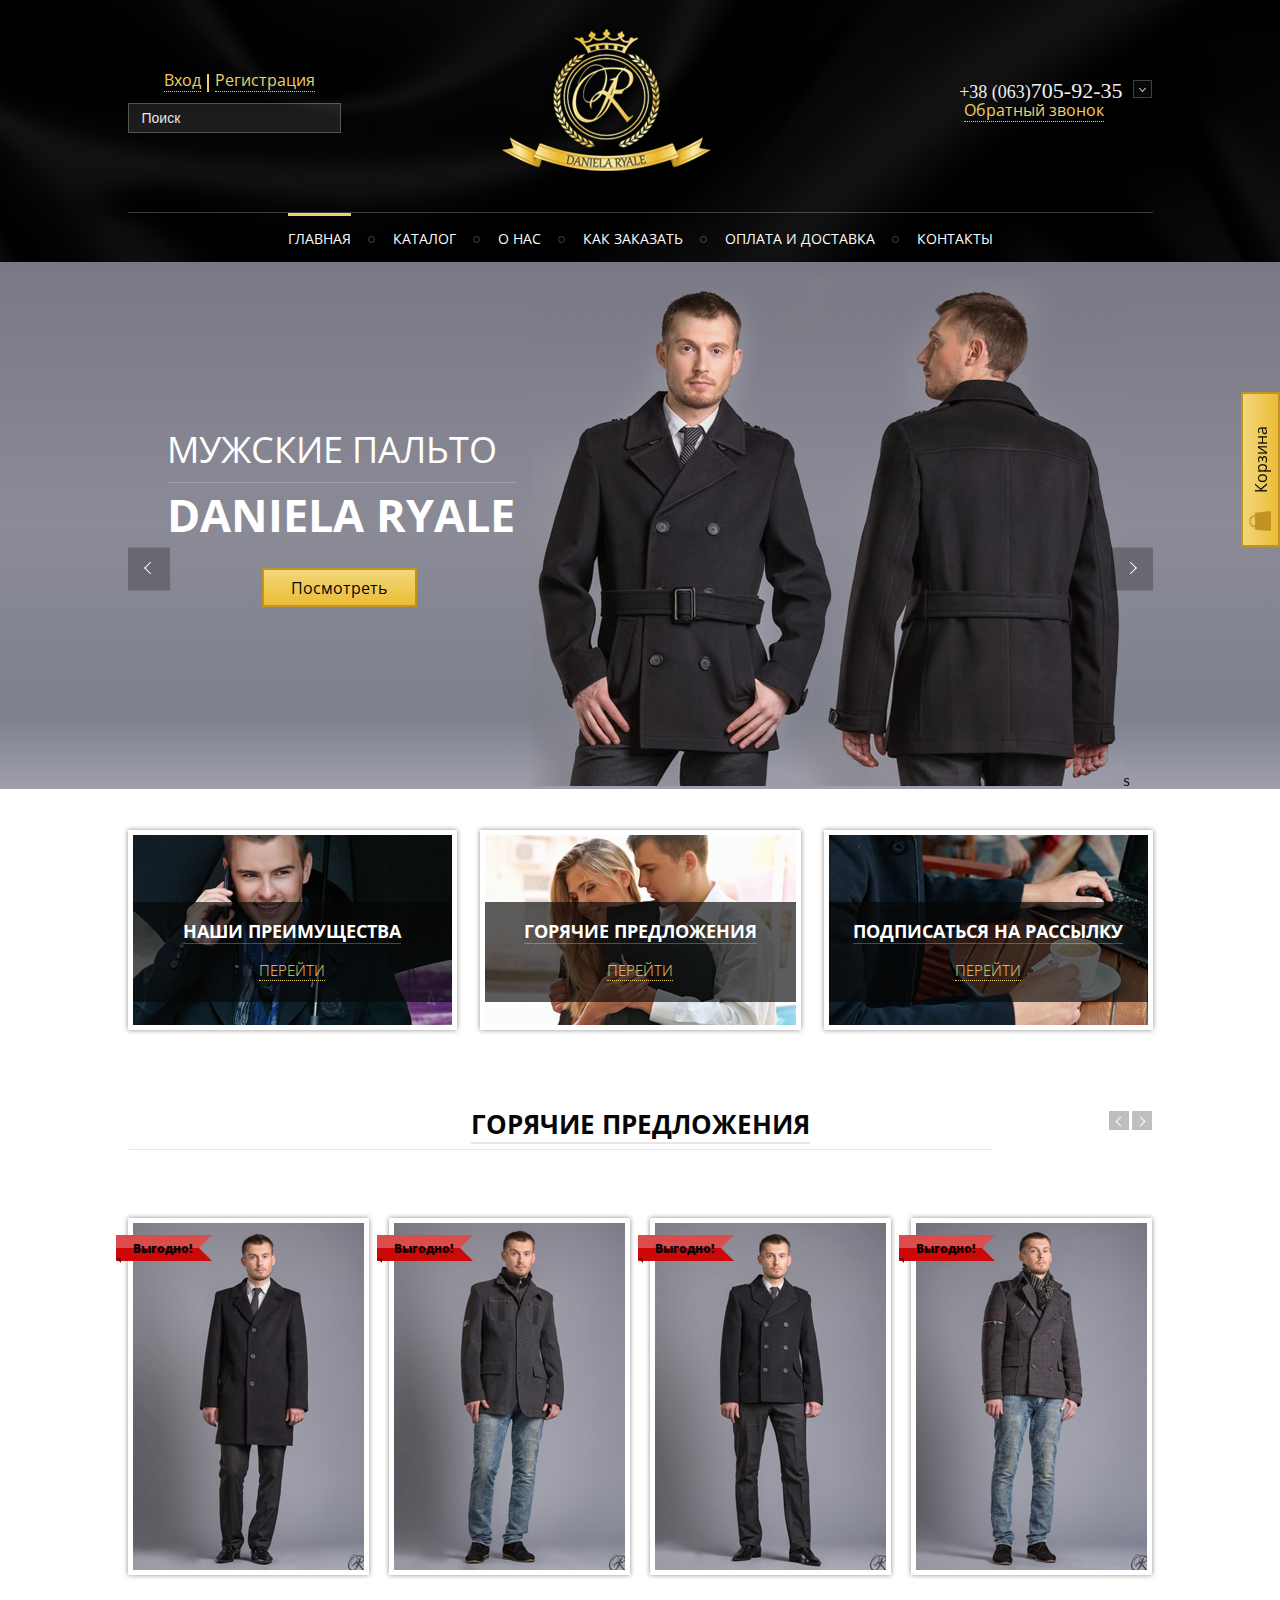
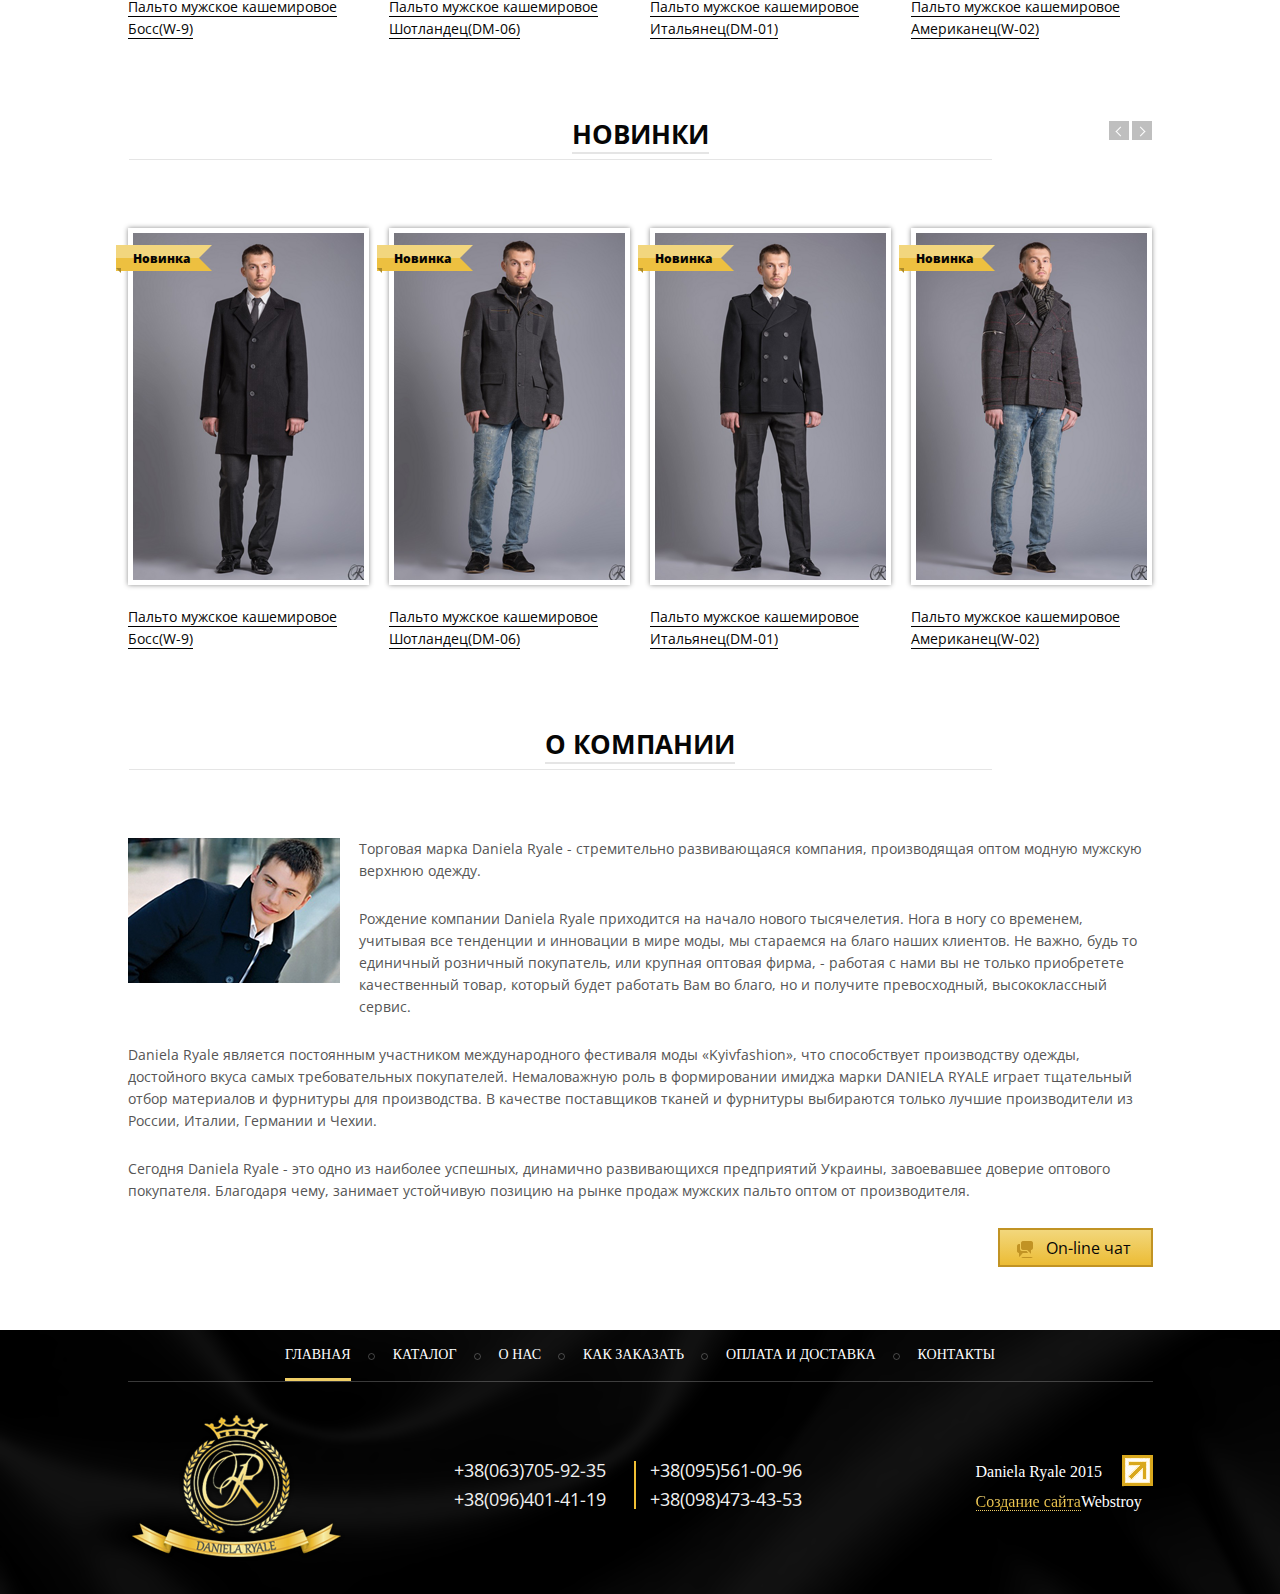
<file: index.html>
<!DOCTYPE html>
<html lang="en">
<head>
	<meta charset="UTF-8">
	<title>Document</title>
	<meta name="viewport" content="width=400, initial-scale=1">
	<link rel="stylesheet" href="css/style.css">
</head>
<body>
	<div class="header">
		<div class="wrapper">
			<div class="header_menu clearfix">
				<div class="left_form">
					<p>
						<a href="#">Вход</a>
						<a href="#">Регистрация</a>
					</p>
					<form action="#">
						<input type="search" placeholder="Поиск">
					</form>
				</div>
				<div class="header_logo">
					<a href="#">
						<img src="image/logo.png" alt="logo"></a>
					</div>
					<div class="right_form">
						<span>+38 (063)<span>705-92-35</span></span>

						<div class="feedback">
							<p><a href="#">Обратный звонок</a></p>
						</div>
					</div>
				</div>
				<div class="nav">
					<ul class="navbar">
						<li class="active"><a href="#">Главнaя</a></li>
						<li>
							<a href="#">Каталог</a>
							<ul class="second_nav">
								<li>
									<h3>Мужское</h3>
									<ul class="third_nav">
										<li><a href="#">Куртки</a></li>
										<li><a href="#">Пальто</a></li>
									</ul>
								</li>
								<li>
									<h3>Женское</h3>
									<ul class="third_nav">
										<li><a href="#">Платья</a></li>
										<li><a href="#">Туники</a></li>
										<li><a href="#">Пальто</a></li>
										<li><a href="#">Плащи</a></li>
										<li><a href="#">Аксесуары</a></li>
										<li><a href="#">Юбки</a></li>
										<li><a href="#">Рубашки</a></li>
										<li><a href="#">Туники</a></li>
									</ul>
								</li>
							</ul>
						</li>
						<li><a href="#">О нас</a></li>
						<li><a href="#">Как Заказать</a></li>
						<li><a href="#">Оплата и доставка</a></li>
						<li><a href="#">Контакты</a></li>
					</ul>

				</div>
				
			</div>
			</div>

		</div>
		<div class="products">
			<div class="wrapper">
				<div class="product-item clearfix">
					<a href="#"></a>
					<a href="#"></a>
					<div class="product_item clearfix">
						<p>Мужские пальто</p>
						<p>Daniela Ryale</p>
						
						<button>Посмотреть</button>
						
					</div class="div">

					<div class="product_img">
						<img src="image/Slice_1.png" alt="coat">s
					</div>
				</div>
			</div>
		</div>
		<div class="section">
			<div class="wrapper">
				<div class="section_item">
					<div class="section_img">
						<img src="image/advantages.png" alt="advantages">
						<div class="section_text">
							<p class="text"><span>Наши преимущества</p></span>
							<p><span><a href="">перейти</a></span></p>
						</div>
					</div>
					<div class="section_img">
						<img src="image/offers.png" alt="offers">
						<div class="section_text">
							<p class="text"><span>Горячие предложения</span></p>
							<p><span><a href="">перейти</a></span></p>
						</div>
					</div>
					<div class="section_img">
						<img src="image/mailing.png" alt="mailing">
						<div class="section_text">
							<p class="text"><span>Подписаться на рассылку</span></p>
							<p><span><a href="">перейти</a></span></p>
						</div>
					</div>
				</div>
			</div>
		</div>
		<div class="section">
			<div class="wrapper">

				<div class="hot">
					<a class="left" href="#"></a>
					<a class="right" href="#"></a>
					<h3><span>Горячие Предложения</span></h3>
				</div>
				<div class="profitable">
					<div class="profitable_img">
						<div class="profitable_hover">
							<p><span>Цена:<span>	20 000 грн.</span></span></p>
							<button>Подробнее</button>
						</div>
						<img src="image/Boss.png" alt="boss">
						<span>Выгодно!</span>
						<div class="description">
							<p><a href="#">Пальто мужское кашемировое Босс(W-9)</a></p>
						</div>

						
					</div>
					

					<div class="profitable_img">
						<div class="profitable_hover">
							<p><span>Цена:<span>	20 000 грн.</span></span></p>
							<button>Подробнее</button>
						</div>
						<img src="image/scot.png" alt="scot">
						<span>Выгодно!</span>
							<div class="description">
							<p><a href="#">Пальто мужское кашемировое Шотландец(DM-06)</a></p>
						</div>
					</div>
					
					<div class="profitable_img">
						<div class="profitable_hover">
							<p><span>Цена:<span>	20 000 грн.</span></span></p>
							<button>Подробнее</button>
						</div>
						<img src="image/Italian.png" alt="Italian">
						<span>Выгодно!</span>
						<div class="description">
							<p><a href="#">Пальто мужское кашемировое Итальянец(DM-01)</a></p>
						</div>
					</div>
					
					<div class="profitable_img">
						<div class="profitable_hover">
							<p><span>Цена:<span>	20 000 грн.</span></span></p>
							<button>Подробнее</button>
						</div>
						<img src="image/American.png" alt="American">
						<span>Выгодно!</span>
							<div class="description">
							<p><a href="#">Пальто мужское кашемировое Американец(W-02)</a></p>
						</div>
					</div>
					
				</div>
				<div class="hot">
					<a href=""></a>
					<a href=""></a>
					<h3><span>Новинки</span></h3>
				</div>			
				<div class="profitable">
					<div class="profitable_img prof_img">
						<div class="profitable_hover">
							<p><span>Цена:<span>	20 000 грн.</span></span></p>
							<button>Подробнее</button>
						</div>
						<img src="image/Boss.png" alt="Boss">
						<span>Новинка</span>
							<div class="description">
							<p><a href="#">Пальто мужское кашемировое Босс(W-9)</a></p>
						</div>

					</div>
					
					<div class="profitable_img prof_img">
						<div class="profitable_hover">
							<p><span>Цена:<span>	20 000 грн.</span></span></p>
							<button>Подробнее</button>
						</div>
						<img src="image/scot.png" alt="scot">
						<span>Новинка</span>
						<div class="description">
							<p><a href="#">Пальто мужское кашемировое Шотландец(DM-06)</a></p>
						</div>
					</div>
					
					<div class="profitable_img prof_img">
						<div class="profitable_hover">
							<p><span>Цена:<span>	20 000 грн.</span></span></p>
							<button>Подробнее</button>
						</div>
						<img src="image/Italian.png" alt="Italian">
						<span>Новинка</span>
						<div class="description">
							<p><a href="#">Пальто мужское кашемировое Итальянец(DM-01)</a></p>
						</div>
					</div>
					
					<div class="profitable_img prof_img">
						<div class="profitable_hover">
							<p><span>Цена:<span>	20 000 грн.</span></span></p>
							<button>Подробнее</button>
						</div>
						<img src="image/American.png" alt="American">
						<span>Новинка</span>
						<div class="description">
							<p><a href="#">Пальто мужское кашемировое Американец(W-02)</a></p>
						</div>
					</div>
					
				</div>
				<div class="hot">
					<h3><span>О компании</span></h3>
				</div>
				<div class="article clerfix">
					
					<img src="image/article.png" alt="article">
					
					<p>Торговая марка Daniela Ryale - стремительно развивающаяся компания, производящая оптом модную мужскую верхнюю одежду.</p>

					<p>Рождение компании Daniela Ryale приходится на начало нового тысячелетия. Нога в ногу со временем, учитывая все тенденции и  инновации в мире моды, мы стараемся на благо наших клиентов. Не важно, будь то единичный розничный покупатель, или крупная оптовая фирма, - работая с нами вы не только приобретете качественный товар, который будет работать Вам во благо, но и получите превосходный, высококлассный сервис.</p><p>Daniela Ryale является постоянным участником международного фестиваля моды «Kyivfashion», что способствует производству одежды, достойного вкуса самых требовательных покупателей. Немаловажную роль в формировании имиджа марки DANIELA RYALE играет тщательный отбор материалов и фурнитуры для производства. В качестве поставщиков тканей и фурнитуры выбираются только лучшие производители из России, Италии, Германии и Чехии.</p>

					<p>Сегодня Daniela Ryale - это одно из наиболее успешных, динамично развивающихся  предприятий Украины, завоевавшее доверие оптового покупателя. Благодаря чему, занимает устойчивую позицию на рынке продаж мужских пальто оптом от производителя.</p>
				</div>
				<div class="btn clearfix">
					<button>On-line чат</button>
				</div>
			</div>
		</div>
		<div class="header ">
			<div class="wrapper">
				<div class="nav_footer">
					<ul class="navbar_footer">
						<li class="active"><a href="#">Главнaя</a></li>
						<li><a href="#">Каталог</a></li>
						<li><a href="#">О нас</a></li>
						<li><a href="#">Как Заказать</a></li>
						<li><a href="#">Оплата и доставка</a></li>
						<li><a href="#">Контакты</a></li>
					</ul>

				</div>
				<div class="footer_menu clearfix">
					<div class="footer_logo">
						<a href="#">
							<img src="image/logo.png" alt="">
						</a>
					</div>
					<div class="footer_feedback">
						<p>
							<span>+38(063)705-92-35</span>
							<span>+38(095)561-00-96
							</p>
							<p>
								<span>+38(096)401-41-19</span>
								<span>+38(098)473-43-53</span>
							</p>
						</div>
						<div class="footer_founder">
							<p class="
							counter">Daniela Ryale 2015</p>
							<p><a href="#">Создание сайта</a>Webstroy</p>	
						</div>
					</div>


				</div>
			</div>
			
			<div class="btn_fixed">
				<button>Корзина</button>
			</div>
		</body>
		</html>
</file>
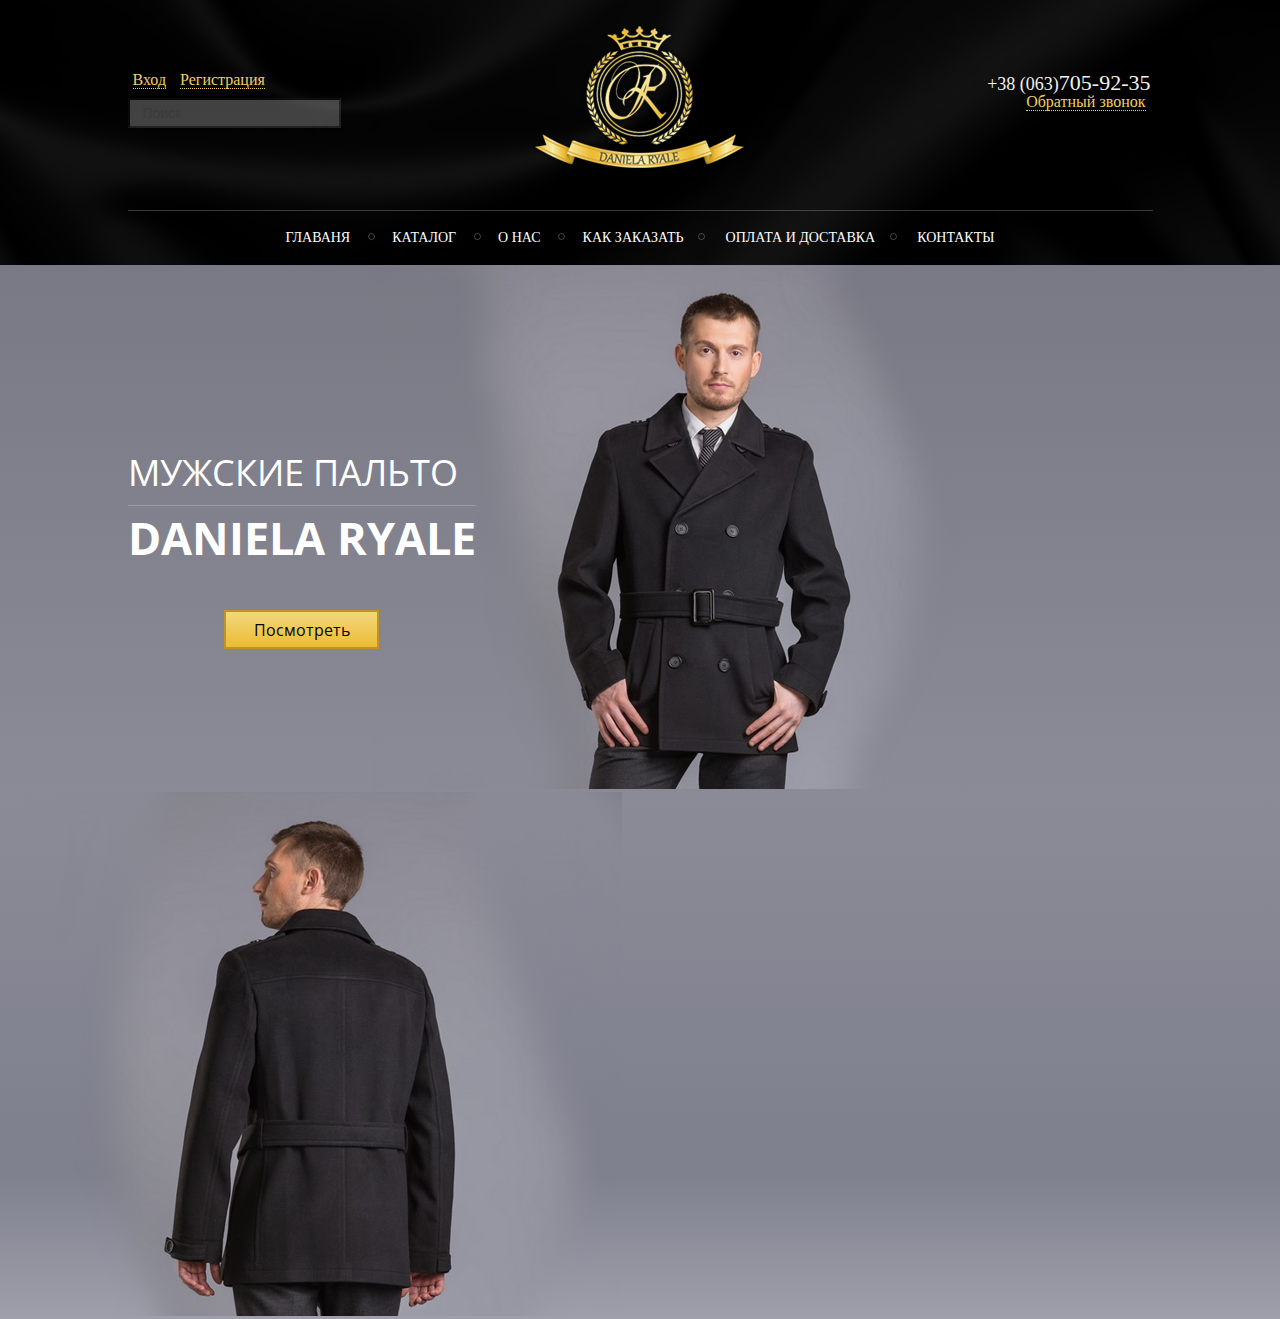
<file: image/image/index.html>
<!DOCTYPE html>
<html lang="en">
<head>
	<meta charset="UTF-8">
	<title>Document</title>
	<link rel="stylesheet" href="css/style.css">
</head>
<body>
	<div class="header">
		<div class="wrapper">
			<div class="header_menu clearfix">
				<div class="left_form">
					<span>
						<a href="#">Вход</a>
						<a href="#">Регистрация</a>
					</span>
					<div class="search">
						<form action="#">
							<input type="search" placeholder="Поиск">
						</form>
					</div>
				</div>
				<div class="header_logo">
					<a href="#">
						<img src="image/Лого.png" alt=""></a>
				</div>
				<div class="right_form">
					<span>+38 (063)<span>705-92-35</span></span>

					<div class="feedback">
						<span><a href="#">Обратный звонок</a></span>
					</div>
				</div>
			</div>
			<div class="nav">
				<ul class="navbar">
					<li><a href="#">Главаня</a></li>
					<li><a href="#">Каталог</a></li>
					<li><a href="#">О нас</a></li>
					<li><a href="#">Как Заказать</a></li>
					<li><a href="#">Оплата и доставка</a></li>
					<li><a href="#">Контакты</a></li>
				</ul>
				
			</div>
		</div>
	</div>
	<div class="products">
		<div class="wrapper">
			<div class="product-item clearfix">
		<div class="product_item ">
			<p>Мужские пальто</p>
			<p>Daniela Ryale</p>
			<div class="btn">
				<button>Посмотреть</button>
			</div>
		</div class="div">

		<div class="product_img">
			<img src="image/Слой_82.png" alt="coat">
			<img src="image/Слой_83.png" alt="coat">
			
		</div>
		</div>
	</div>
	</div>
	
</body>
</html>
</file>
<file: css/style.css>
/*reset*/
		@import url('https://fonts.googleapis.com/css?family=Open+Sans&subset=cyrillic');
		html, body, div, span, applet, object, iframe,
		h1, h2, h3, h4, h5, h6, p, blockquote, pre,
		a, abbr, acronym, address, big, cite, code,
		del, dfn, em, img, ins, kbd, q, s, samp,
		small, strike, strong, sub, sup, tt, var,
		b, u, i, center,
		dl, dt, dd, ol, ul, li,
		fieldset, form, label, legend,
		table, caption, tbody, tfoot, thead, tr, th, td,
		article, aside, canvas, details, embed, 
		figure, figcaption, footer, header, hgroup, 
		menu, nav, output, ruby, section, summary,
		time, mark, audio, video {
			margin: 0;
			padding: 0;
			border: 0;
			font-size: 100%;
			font: inherit;
			vertical-align: baseline;
		}
		/* HTML5 display-role reset for older browsers */
		article, aside, details, figcaption, figure, 
		footer, header, hgroup, menu, nav, section {
			display: block;
		}
		body {
			line-height: 1;
		}
		ol, ul {
			list-style: none;
		}
		blockquote, q {
			quotes: none;
		}
		blockquote:before, blockquote:after,
		q:before, q:after {
			content: '';
			content: none;
		}
		table {
			border-collapse: collapse;
			border-spacing: 0;
		}
		a {
			text-decoration: none;
		}
/*style*/	

.btn_fixed {
	position: fixed;
	right: 0;
	top: 50%;
	right: -58px;
	transform: translate(0 -50%);
	transform: rotate(-90deg);
	
}
.btn_fixed>button:hover {
	background: #D11A1B;
	color: white;
	border: 2px solid #A32424;
}
.btn_fixed>button:hover:before {
	
	background: url(../image/basket2.png);
}
.btn_fixed>button {
	width: 155px;
	height: 39px;
	border: 2px solid #c19324;
	background :linear-gradient(to top, #ecbc35 0%, #f2d77c 100%);
	color: #060606;
	font-family: 'Open Sans', sans-serif;
	font-size: 16px;
	font-weight: 400;
	padding-left: 25px;
	cursor: pointer;	
	position: relative;
}
.btn_fixed>button:before {
	content: "";
	position: absolute;
	width: 22px;
	height: 20px;
	background: url(../image/basket.png);
	left: 13px;
	transform: rotate(90deg);
}


.header {
	background: #000 url(../image/background.png);
}
.wrapper {
	width: 1025px;
	margin: 0 auto;
}
.clearfix:after {
	content: "";
	clear: both;
	display: block;
}
.left_form {
	width: 341px;
	float: left;
	margin:  72px 0 35px 0;
	position: relative;
}


.right_form {
	float: right;
	margin: 80px 0 0 0;
	padding-right: 30px;
	position: relative;

}
.right_form>span:after {
	content: "";
	position: absolute;
	width: 17px;
	height: 16px;
	background-color: #212121;
	border: 1px solid #ffffff;
	opacity: 0.25;
	margin-left: 10px;
}
.right_form>span>span:before{
	content: "";
	position: absolute;
	width: 4px;
	height: 4px;
	border-bottom: 1px solid #ffffff;
	border-right: 1px solid #ffffff;
	transform: rotate(45deg);
	right: 8px;
	top: 6px;

}
.feedback>p>a {
	color: #f0cf67;
	border-bottom: 1px dotted #f0cf67;
	margin: 0 5px;
	font-size: 16px;
	font-weight: 400;
	font-family: 'Open Sans', sans-serif;

}
.left_form>p {
	margin-left: 31px;
}
.left_form>p>a:nth-child(1):after {
	content: "";
	position: absolute;
	width: 2px;
	height: 18px;
	background-color: #f0cf67;
	right: -8px;
	bottom: -1px;
}
.left_form>p>a {
	color: #f0cf67;
	border-bottom: 1px dotted #f0cf67;
	margin: 0 5px;
	font-size: 16px;
	font-weight: 400;
	font-family: 'Open Sans', sans-serif;
	position: relative;
}
input[type="search"]:focus {
	outline: none;
}
input::-webkit-input-placeholder{
  font-size: 14px;
  padding: 9px 0 11px 11px;
  color: #e5e5e5;
  width: 41px;
  height: 10px;

}
input[type="search"] {
	background: rgba(255, 255, 255, 0.1);
	width: 213px;
	height: 30px;
	margin: 14px 0;
	border: 1px solid rgba(255, 255, 255, 0.25);
	padding-right: 20px;

}
.header_logo {
	width: 341px;
	height: 149px;
	margin: 25px 0 0 -33px;
	float: left;
	text-align: center;
}
.right_form>span {
	color: #f1f1f1;
	font-size: 18px;
	
}
.right_form>span>span{
	font-size: 22px;
}

.nav{
	padding-top: 30px;
}
.navbar {
	font-size: 0;
	text-align: center;
	border-top: 1px solid rgba(229,229,229, 0.25) ;
	

}
.navbar>li {
	display: inline-block;
	margin-right: 42px;
	position: relative;
}
.navbar>li:after {
	content: "";
	width: 5px;
	height: 5px;
	position: absolute;
	border: 1px solid #ffffff;
	opacity: 0.25;
	border-radius: 50%;
	left: 100%;
	bottom: 42%;
	transform: translate(17px, 0);
}

.navbar>li:nth-child(6):after {
	opacity: 0;
}
.navbar>li:last-child {
	margin: 0;
}
.navbar>li>a {
	color: #ffffff;
	text-transform: uppercase;
	font-size: 14px;
	padding: 13px 0 16px 0;
	display: block;
	border-top: 3px solid transparent;
	font-family: 'Open Sans', sans-serif;
}
.navbar>li:hover>a {
	color: rgba(0,0,0,0);
	background-image: linear-gradient(to top, #ecbc35 0%, #f2d77c 100%);
	background-clip: text;
	-webkit-background-clip: text;
}
.navbar > .active {
	border-top: 3px solid #f0cf67;
	color: #f0cf67;

}
.navbar>li:hover .second_nav {
	display: block;

}
.second_nav:after {
	content: "";
	position: absolute;
	width: 1px;
	bottom: 20px;
	background: rgba(229,229,229, 0.25);
	left: 50%;
	top: 20px;
	transform: translate(-50%,0);
}
.second_nav {
	width: 400px;
	font-size: 0;
	z-index: 5;
	margin-top: 10px;
	background: #000 url(../image/background.png);
	display: none;
	transition: all 1s ease;
	position: relative;
}
.second_nav:before {
	content: "";
	position: absolute;
	width: 0;
	height: 0;
	border-bottom: 7px solid black;
	border-right: 7px solid transparent;
	border-left: 7px solid transparent;
	top: -7px;
	left: 24px;
}
.third_nav>li {
 	text-align: left;
 	padding-left: 41px;
 	margin-left: 17px;

}
.second_nav>li>h3 {
	font-size: 14px;
	padding: 20px 0 10px 0;
	margin: 0 auto;
	font-weight: 600;
	width: 118px;
	border-bottom: 1px solid rgba(229,229,229, 0.25);
	font-family: 'Open Sans', sans-serif;
	color: rgba(0,0,0,0);
	line-height: 18px;
	text-transform: uppercase;
	background-image: linear-gradient(to top, #ecbc35 0%, #f2d77c 100%);
	background-clip: text;
	-webkit-background-clip: text;
	position: relative;

}
.second_nav>li>h3:before {
	content: "";
	width: 5px;
	height: 5px;
	position: absolute;
	border: 1px solid rgba(229,229,229, 0.25);
	border-radius: 50%;
	top: 25px;
	left: 11px;
	
}
.second_nav>li>h3:after {
	content: "";
	position: absolute;
	width: 5px;
	height: 5px;
	border: 1px solid rgba(229,229,229, 0.25);
	border-radius: 50%;
	top: 25px;
	right: 11px;
	
}
.third_nav>li:first-child {
	margin-top: 14px;
}
.second_nav>li>ul>li>a {
	line-height: 2px;
	font-family: 'Open Sans', sans-serif;
	text-transform: uppercase;
	font-size: 12px;
	padding: 12px 0 13px 0;
	font-weight: 400;
	color: #ffffff;
	display: block;
	position: relative;
}
.second_nav>li>ul>li>a:before {
	content: "";
	position: absolute;
	width: 3px;
	height: 3px;
	border-radius: 50%;
	background: #ffffff;
	left: -15px;
	

}
.second_nav>li {
	display: inline-block;
	vertical-align: top;
}

.products {
	background: linear-gradient(to top, #9f9fab 0%, #7e808d 14%, #8b8b97 50%, #797985 100%);
}
.product_item {
	float: left;
	margin:156px 0 0 39px;
	position: relative;
	width: 350px;
}
.product-item {
	position: relative;
}
.product-item>a{
	position: absolute;
	width: 42px;
	height: 43px;
	top: 50%;
	background-color: rgba(6, 6, 6, .25);
	transform: translate(0, 50%);
	cursor: pointer;
	display: block;
}	
.product-item>a:hover {
	background: #060606;
}
.product-item>a:before {
	content: "";
	position: absolute;
	width: 8px;
	height: 8px;
	border-left: 1px solid white;
	border-bottom: 1px solid white;
	margin: 16px 18px 16px;
	transform: rotate(45deg);
}
.product-item>a+a  {
	right: 0;
}
.product-item>a+a:before {
	transform: rotate(225deg);
	margin: 16px 15px 16px;
}

.product_item>p {
	color: #ffffff;
	font-size: 36px;
	text-transform: uppercase;
	font-family: 'Open Sans', sans-serif;
	font-weight: 400;
	line-height: 64px;

}
.product_item>p+p {
	font-weight: 700;
	font-size: 45px;
	border-top: 1px solid rgba(229,229,229, 0.25);
}
.product_img {
	float: left;
	margin: 16px 0 0 14px;
}

.product_item>button {
	width: 155px;
	height: 39px;
	border: 2px solid #c19324;
	background :linear-gradient(to top, #ecbc35 0%, #f2d77c 100%);
	color: #060606;
	font-family: 'Open Sans', sans-serif;
	font-size: 16px;
	font-weight: 400;
	float: right;
	cursor: pointer;
	margin: 21px 100px 0 0;
	
}
button:focus {
	outline: none;
}
.section_item {
	font-size: 0;
	text-align: center;
	padding-top:  41px;
}
.section_img {
	position: relative;
	display: inline-block;
	margin-right: 23px;
	border: 5px solid #ffffff;
	box-shadow: 0 0 5px rgba(0, 0, 0, 0.45);
}
.section_img:last-child {
	margin-right: 0;
}
.section_text:hover {
	background: linear-gradient(to top, #ecbc35 0%, #f2d77c 100%);
	opacity: 0.65;
}
.section_text:hover>p>span>a {
	color: white;
	border-bottom: 1px dotted white;
}
.section_text:hover>p {
	color: black;
}
.section_text:hover>span {
	border-bottom: 1px solid white;
}
.section_text {
    position: absolute;
	background: rgba(6, 6, 6, 0.65);
	width: 100%;
	height: 100px;
	top: 35%;
}
.text>span {
	border-bottom: 1px solid rgba(255, 255, 255, 0.25);
}
.section_text>p {
	color: #ffffff;
	font-size: 18px;
	font-weight: 700;
	text-transform: uppercase;
	font-family: 'Open Sans', sans-serif;
	margin-top: 20px;
}
.section_text>p>span>a {
	color: #edc246;
	font-size: 15px;
	font-weight: 200;
	color: #f0cf67;
	border-bottom: 1px dotted #f0cf67;
}
.hot {
	margin: 81px;
	position: relative;
}
.hot>a {
	width: 20px;
	height: 19px;
	background-color: #060606;
	opacity: 0.25;
	display: block;
	position: absolute;
	right: -57px;
}
.hot>a:before {
	content: "";
	position: absolute;
	width: 6px;
	height: 6px;
	border-top: 1px solid white;
	border-left:  1px solid white;
	transform: rotate(-45deg);
	right: 25%;
	top: 35%;
}
.hot>a+a:before {
	transform: rotate(-225deg);
	left: 25%
}
.hot>a+a {
	right: -80px;
}
.hot>h3{
	color: #060606;
	font-family: 'Open Sans', sans-serif;
	font-weight: 700;
	font-size: 26px;
	text-transform: uppercase;
	text-align: center;
	margin-bottom: 55px;
}
.hot>h3>span {
	width: 100%;
	border-bottom: 2px solid  #e5e5e5;
}
.hot:after {
	content: "";
	position: absolute;
	width: 100%;
	height: 1px;
	background: #e5e5e5;
	bottom: -13px;
	left: -80px;
}

.profitable {
	font-size: 0;
	text-align: center;
}
.profitable_img>img {
	border: 5px solid #ffffff;
	background-color: #dca93f;
	box-shadow: 0 0 5px rgba(0, 0, 0, 0.45);
}
.profitable_img {
	display: inline-block;
	margin-right: 20px;
	position: relative;

}

.profitable_img:last-child {
	margin-right: 0;
}

.profitable_img:before {
	content: "";
	position: absolute;
	width: 83px;
	border-top: 13px solid #db4c4c;
	border-bottom: 13px solid #cd0809;
	border-right: 13px solid transparent;
	left: -5%;
	top: 4%;
}
.profitable_hover {
	position: absolute;
	top: -20px;
	left: -20px;
	right: -20px;
	bottom: -20px;
	background-color: rgba(6, 6, 6, 0.7);
	opacity: 0;
	cursor: pointer;
	transition: all .5s ease;
}

.profitable_img:hover .profitable_hover {
	opacity: 1;

}
.second_nav {
	position: absolute;
	top: 100%;
	left: 0;

}
.second_nav>li {
	width: 200px;
	display: inline-block;
}


.second_nav h3 {
	font-size: 20px;
}

.profitable_hover>button {
	width: 155px;
	height: 39px;
	border: 2px solid #c19324;
	background :linear-gradient(to top, #ecbc35 0%, #f2d77c 100%);
	color: #060606;
	font-family: 'Open Sans', sans-serif;
	font-size: 16px;
	font-weight: 400;
	margin-top: 72px;
}
.profitable_hover>p {
	margin-top: 133px;
}
.profitable_hover>p>span {
	font-size: 22px;
	font-family: 'Open Sans', sans-serif;
	font-weight: 700;
	color: #ffffff;
	line-height: 18px;
	border-bottom: 1px solid rgba(255, 255, 255, 0.25);
	border-top: 1px solid rgba(255, 255, 255, 0.25); ;
}
.profitable_hover>p>span>span {
	font-weight: 400;
}
.profitable_img:after {
	content: "";
	position: absolute;
	width: 0;
	height: 0;
	border-top: 5px solid #7f0001;
	border-left: 5px solid transparent;
	top: 40px;
	left: -5%;
}

.profitable_img>span {
	position: absolute;
	width: 54px;
	height: 11px;
	top:6%;
	left: 2%;
	color: #060606;
	font-size: 12px;
	font-weight: 800;
	font-family: 'Open Sans', sans-serif;
}
.prof_img:before {
	content: "";
	position: absolute;
	width: 83px;
	border-top: 13px solid #f2d67e;
	border-bottom: 13px solid #edc040;
	border-right: 13px solid transparent;
	left: -5%;
	top: 4%;
}
.prof_img:after {
	content: "";
	position: absolute;
	width: 0;
	height: 0;
	border-top: 5px solid #ac8a29;
	border-left: 5px solid transparent;
	top: 40px;
	left: -5%;

}
.description>p{
	width: 240px;
	text-align: left;
	margin-top: 21px;
}
.description>p>a {
	font-size: 14px;
	font-weight: 400;
	font-family: 'Open Sans', sans-serif;
	color: #060606;
	line-height: 22px;
	border-bottom: 1px solid black;
}
.article>img {
	float: left;
	margin: 0 19px 30px 0;
}
.article>p {
	color: #555555;
	font-weight: 400;
	font-size: 14px;
	font-family: 'Open Sans', sans-serif;
	line-height: 22px;
	margin-bottom: 26px;
}
.btn>button {
	float: right;
	line-height: 18px;
	padding-left: 33px;
	position: relative;
	width: 155px;
	height: 39px;
	border: 2px solid #c19324;
	background :linear-gradient(to top, #ecbc35 0%, #f2d77c 100%);
	color: #060606;
	font-family: 'Open Sans', sans-serif;
	font-size: 16px;
	font-weight: 400;
	cursor: pointer;	
	margin-bottom: 63px;


}
.btn>button:hover:before {
	background: url(../image/speech_bubbles2.png);
}
.btn>button:hover {
	background: #D11A1B;
	color: white;
	border: 2px solid #A32424
}
.btn>button:before {
	content: "";
	position: absolute;
	width: 16px;
	height: 17px;
	background: url(../image/speech_bubbles.png);
	left: 17px;
	top: 11px;
}
.footer{
	border-bottom:  1px solid rgba(229,229,229, 0.25) ;
	border-top: none;
}

.footer_logo {
	float: left;
	width: 326px;
	margin: 29px 0 30px 0;
}
.footer_feedback {
	width: 400px;
	float: left;
	margin-top: 79px;
	position: relative;
}
.footer_feedback>p>span+span {
	margin-right: 0;
}
.footer_feedback>p>span {
	font-size: 18px;
	font-weight: 400;
	line-height: 18px;
	color: #f1f1f1;
	font-family: 'Open Sans', sans-serif;
	margin-right: 40px;
}
.footer_feedback>p {
	margin-bottom: 10px;
}
.footer_feedback>p:last-child {
margin-bottom: 0;
}
.footer_feedback>p+p:after {
	content: "";
	position: absolute;
	width: 2px;
	height: 100%;
	background-color: #f0bf34;
	left: 45%;
	top: 0;
}
.footer_founder {
	width: 299px;
	float: left;
	position: relative;
	margin-top: 82px;	
}
.footer_founder>p{
	font-size: 16px;
	color: #ffffff;
	font-weight: 400;
	margin: 0 0 14px 122px;

}
.counter:after {
	content: "";
	position: absolute;
	width: 31px;
	height: 32px;
	background: url(../image/sprite.png);
	right: 0 ;

	top: -15%;
}


.nav_footer{
	padding-top: 5px;
}
.navbar_footer {
	font-size: 0;
	text-align: center;
	border-bottom:  1px solid rgba(229,229,229, 0.25) ;
	

}
.navbar_footer>li {
	display: inline-block;
	margin-right: 42px;
	position: relative;
}
.navbar_footer>li:after {
	content: "";
	width: 5px;
	height: 5px;
	position: absolute;
	border: 1px solid #ffffff;
	opacity: 0.25;
	border-radius: 50%;
	left: 100%;
	bottom: 42%;
	transform: translate(17px, 0);
}

.navbar_footer>li:nth-child(6):after {
	opacity: 0;
}
.navbar_footer>li:last-child {
	margin: 0;
}
.navbar_footer>li a {
	color: #ffffff;
	text-transform: uppercase;
	font-size: 14px;
	padding: 13px 0 16px 0;
	display: block;
	border-bottom: : 3px solid transparent;
}
.navbar_footer>li:hover>a{
	color: rgba(0,0,0,0);
	background-image: linear-gradient(to top, #ecbc35 0%, #f2d77c 100%);
	background-clip: text;
	-webkit-background-clip: text;
}
.navbar_footer > .active {
	border-bottom:  3px solid #f0cf67;
	color: #f0cf67;
}
.footer_founder>p>a {
	font-size: 16px;
	color: rgba(0,0,0,0);
	background-image: linear-gradient(to top, #ecbc35 0%, #f2d77c 100%);
	background-clip: text;
	-webkit-background-clip: text;
	border-bottom: 1px dotted #f0cf67;
}

@media screen and (max-width: 478px){
	.wrapper{
		width: 90%;

	}
	.header_logo {
		width: 90%;
		float: none;
		margin-top: 10px;
		margin: 0 auto;
	}
	.right_form, .left_form {
		display: none;
	}
	.product-item {
		display: none;
	}
	.section_img {
		margin-right: 0;
		margin-top: 5px; 
	}
	.profitable_img {
		margin-right: 0;
		margin-top: 20px;
	}
	.footer_logo {
		float: none;
		width: 100%;
		text-align: center;
		margin: 0 auto;
	}

	.footer_feedback>p {
		width: 90%;

	}
	.footer_feedback>p+p:after{
		left: 179px;
	}
	.btn_fixed {
		right: -34px;
	}	

}
</file>
<file: image/image/css/style.css>
/*reset*/
		@import url('https://fonts.googleapis.com/css?family=Open+Sans&subset=cyrillic');
		html, body, div, span, applet, object, iframe,
		h1, h2, h3, h4, h5, h6, p, blockquote, pre,
		a, abbr, acronym, address, big, cite, code,
		del, dfn, em, img, ins, kbd, q, s, samp,
		small, strike, strong, sub, sup, tt, var,
		b, u, i, center,
		dl, dt, dd, ol, ul, li,
		fieldset, form, label, legend,
		table, caption, tbody, tfoot, thead, tr, th, td,
		article, aside, canvas, details, embed, 
		figure, figcaption, footer, header, hgroup, 
		menu, nav, output, ruby, section, summary,
		time, mark, audio, video {
			margin: 0;
			padding: 0;
			border: 0;
			font-size: 100%;
			font: inherit;
			vertical-align: baseline;
		}
		/* HTML5 display-role reset for older browsers */
		article, aside, details, figcaption, figure, 
		footer, header, hgroup, menu, nav, section {
			display: block;
		}
		body {
			line-height: 1;
		}
		ol, ul {
			list-style: none;
		}
		blockquote, q {
			quotes: none;
		}
		blockquote:before, blockquote:after,
		q:before, q:after {
			content: '';
			content: none;
		}
		table {
			border-collapse: collapse;
			border-spacing: 0;
		}
		a {
			text-decoration: none;
		}
/*style*/	
.header {
	background: #000 url(../image/Слой_81.png);
}
.wrapper {
	width: 1025px;
	margin: 0 auto;
}
.clearfix:after {
	content: "";
	clear: both;
	display: block;
}
.left_form {
	width: 341px;
	float: left;
	margin:  72px 0 42px 0;
	position: relative;
}


.right_form {
	width: 341px;
	float: left;
	text-align: right;
	margin: 72px 0 42px 0;

}

span>a {
	color: #f0cf67;
	border-bottom: 1px dotted #f0cf67;
	margin: 0 5px;
}
input[type="search"]:focus {
	outline: none;
}
input::-webkit-input-placeholder{
  font-size: 14px;
  padding: 9px 0 11px 11px;
  color: #e5e5e5;
  width: 41px;
  height: 10px;

}
input[type="search"] {
	background-color: #ffffff;
	opacity: 0.25;
	width: 213px;
	height: 30px;
	margin: 10px 0;


}
.header_logo {
	width: 341px;
	height: 149px;
	margin: 22px 0 0 0;
	float: left;
	text-align: center;
}
.right_form>span {
	color: #f1f1f1;
	font-size: 18px;
	
}
.right_form>span>span{
	font-size: 22px;
}
.nav{
	padding-top: 30px;
}
.navbar {
	font-size: 0;
	text-align: center;
	border-top: 1px solid rgba(229,229,229, 0.25) ;
	

}
.navbar>li {
	display: inline-block;
	margin-right: 42px;
	position: relative;
}
.navbar>li:after {
	content: "";
	width: 5px;
	height: 5px;
	position: absolute;
	border: 1px solid #ffffff;
	opacity: 0.25;
	border-radius: 50%;
	left: 82px;
	bottom: 25px;
}
.navbar>li:nth-child(3):after {
	left: 60px;
}
.navbar>li:nth-child(4):after {
	left: 115px;
}
.navbar>li:nth-child(5):after {
	left: 164px;
}
.navbar>li:nth-child(6):after {
	opacity: 0;
}
.navbar>li:last-child {
	margin: 0;
}
.navbar>li a {
	color: #ffffff;
	text-transform: uppercase;
	font-size: 14px;
	padding: 20px 0 20px 0;
	display: block;
}
.navbar>li a:active {
	border-top: 3px solid #f0cf67;
	color: #f0cf67;
}

.products {
	background: linear-gradient(to top, #9f9fab 0%, #7e808d 14%, #8b8b97 50%, #797985 100%);
}
.product_item {
	float: left;
	margin-top: 176px;
	position: relative;
	height: 128px;
}

.product_item>p {
	color: #ffffff;
	font-size: 36px;
	text-transform: uppercase;
	font-family: 'Open Sans', sans-serif;
	font-weight: 400;
	line-height: 64px;

}
.product_item>p+p {
	font-weight: 700;
	font-size: 45px;
	border-top: 1px solid rgba(229,229,229, 0.25);
}
.product_img {
	position: relative;
	left: -10%;
}
.btn>button {
	width: 155px;
	height: 39px;
	border: 2px solid #c19324;
	background :linear-gradient(to top, #ecbc35 0%, #f2d77c 100%);
	color: #060606;
	font-family: "Open Sans";
	font-size: 16px;
	font-weight: 400;
}

.btn {
	text-align: center;
	margin-top: 40px;
}
</file>
